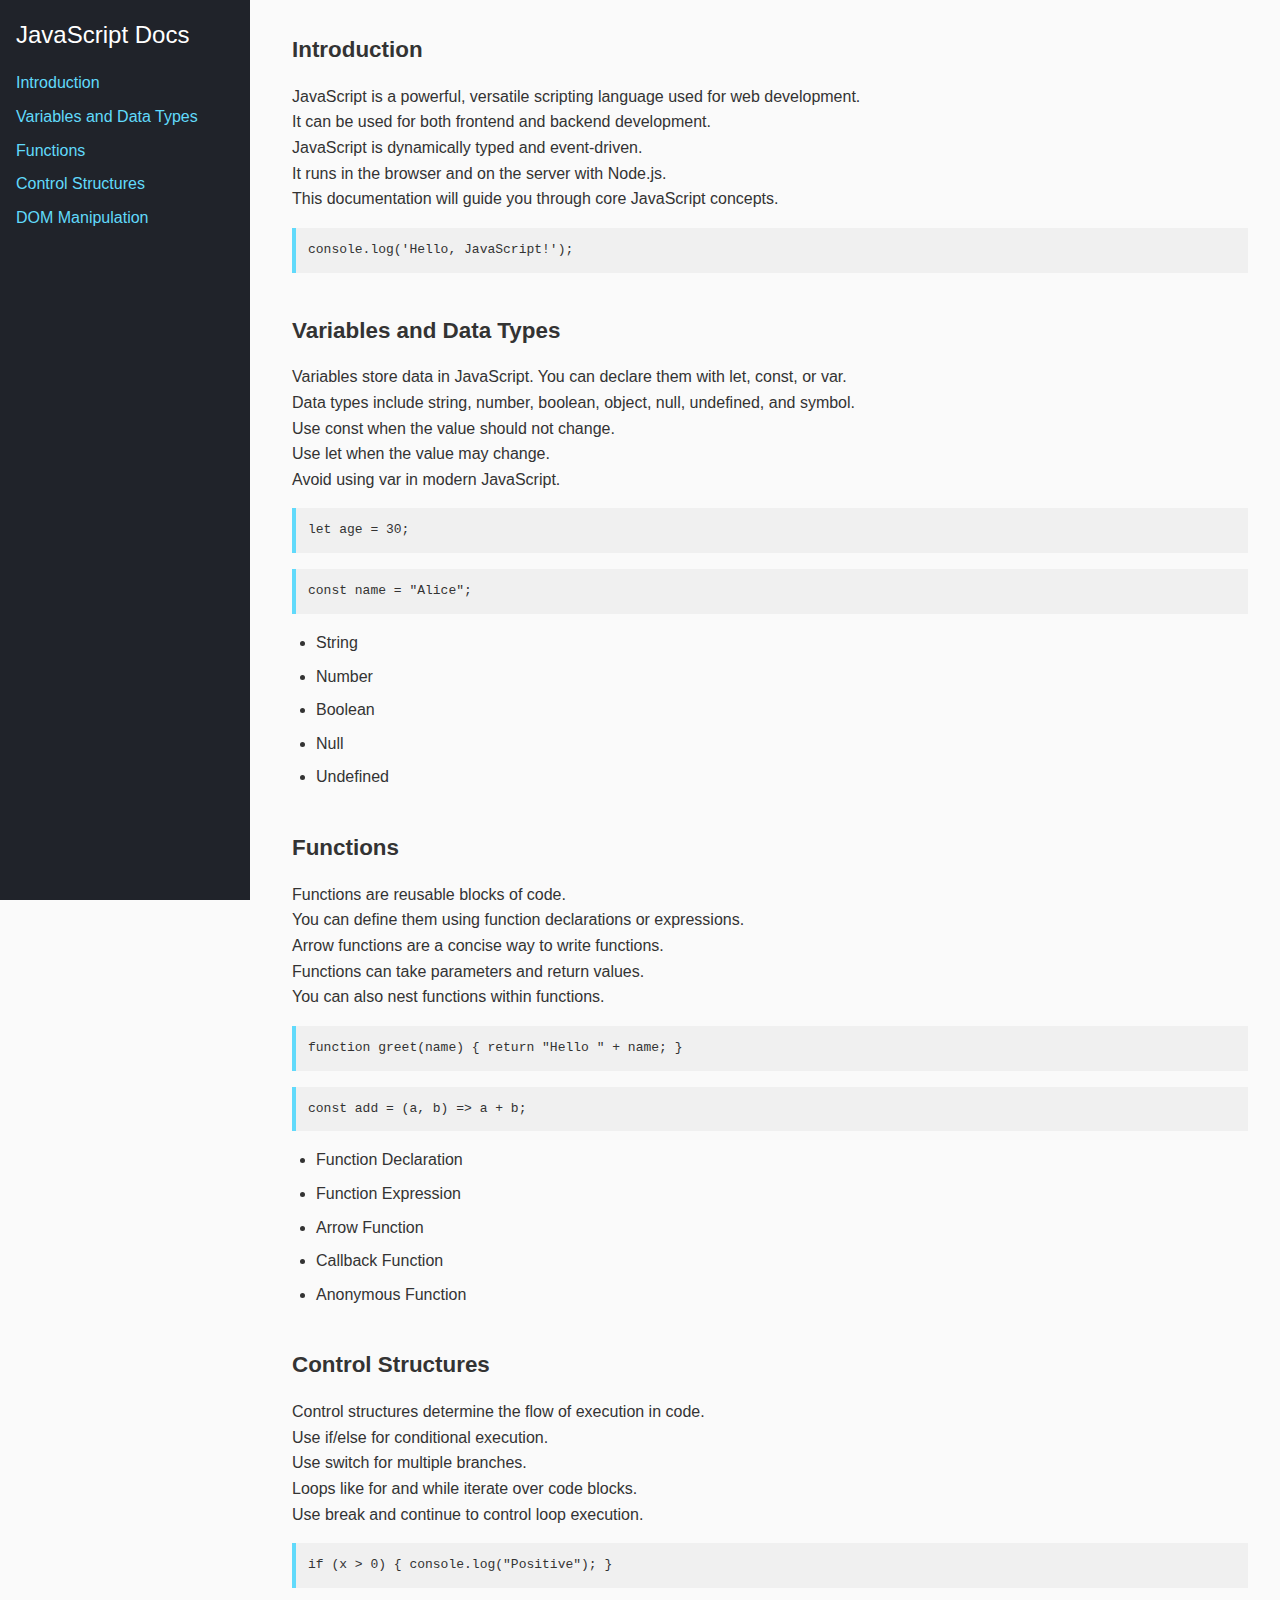
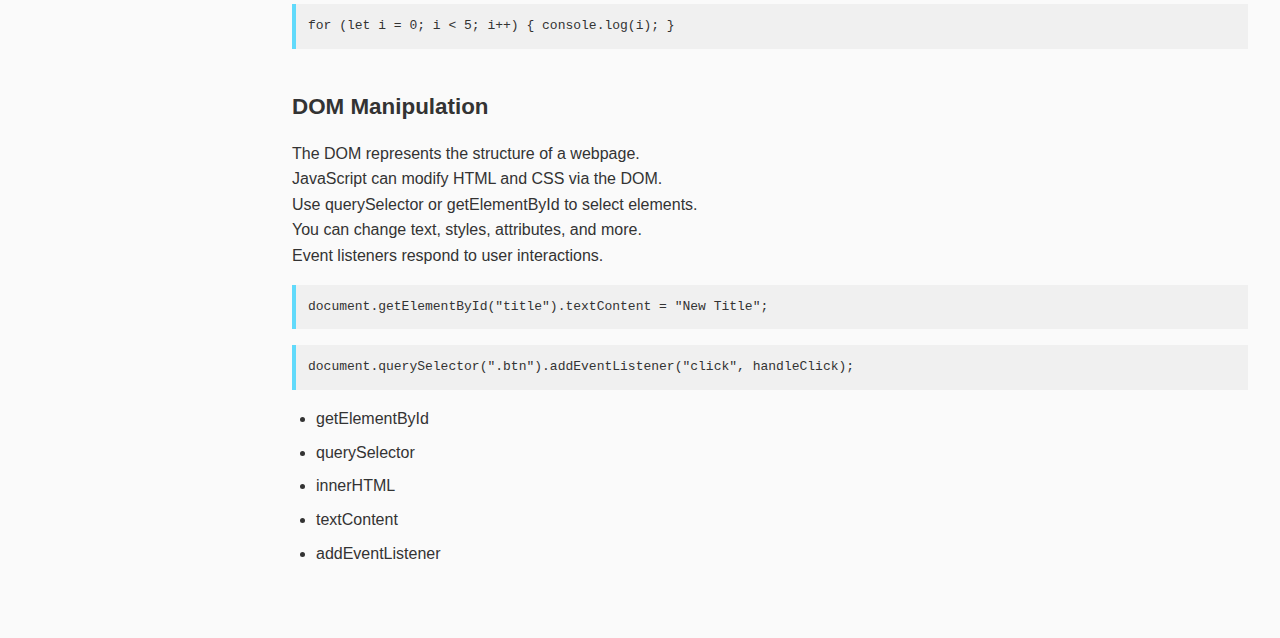
<file: index.html>
<!DOCTYPE html>
<html>
  <head>
    <meta charset="UTF-8">
    <meta http-equiv="refresh" content="0; URL='TechnicalDocPage.html'" />
    <title>Redirecting...</title>
  </head>
  <body>
    <p>Μεταφέρεσαι στη <a href="TechnicalDocPage.html">TechnicalDocPage-Site.html</a>...</p>
  </body>
</html>


<!--Note on index.html

The file index.html is included only for GitHub Pages deployment and serves as the default landing page for the live demo.
It does not contain the main application logic or functionality.-->
</file>
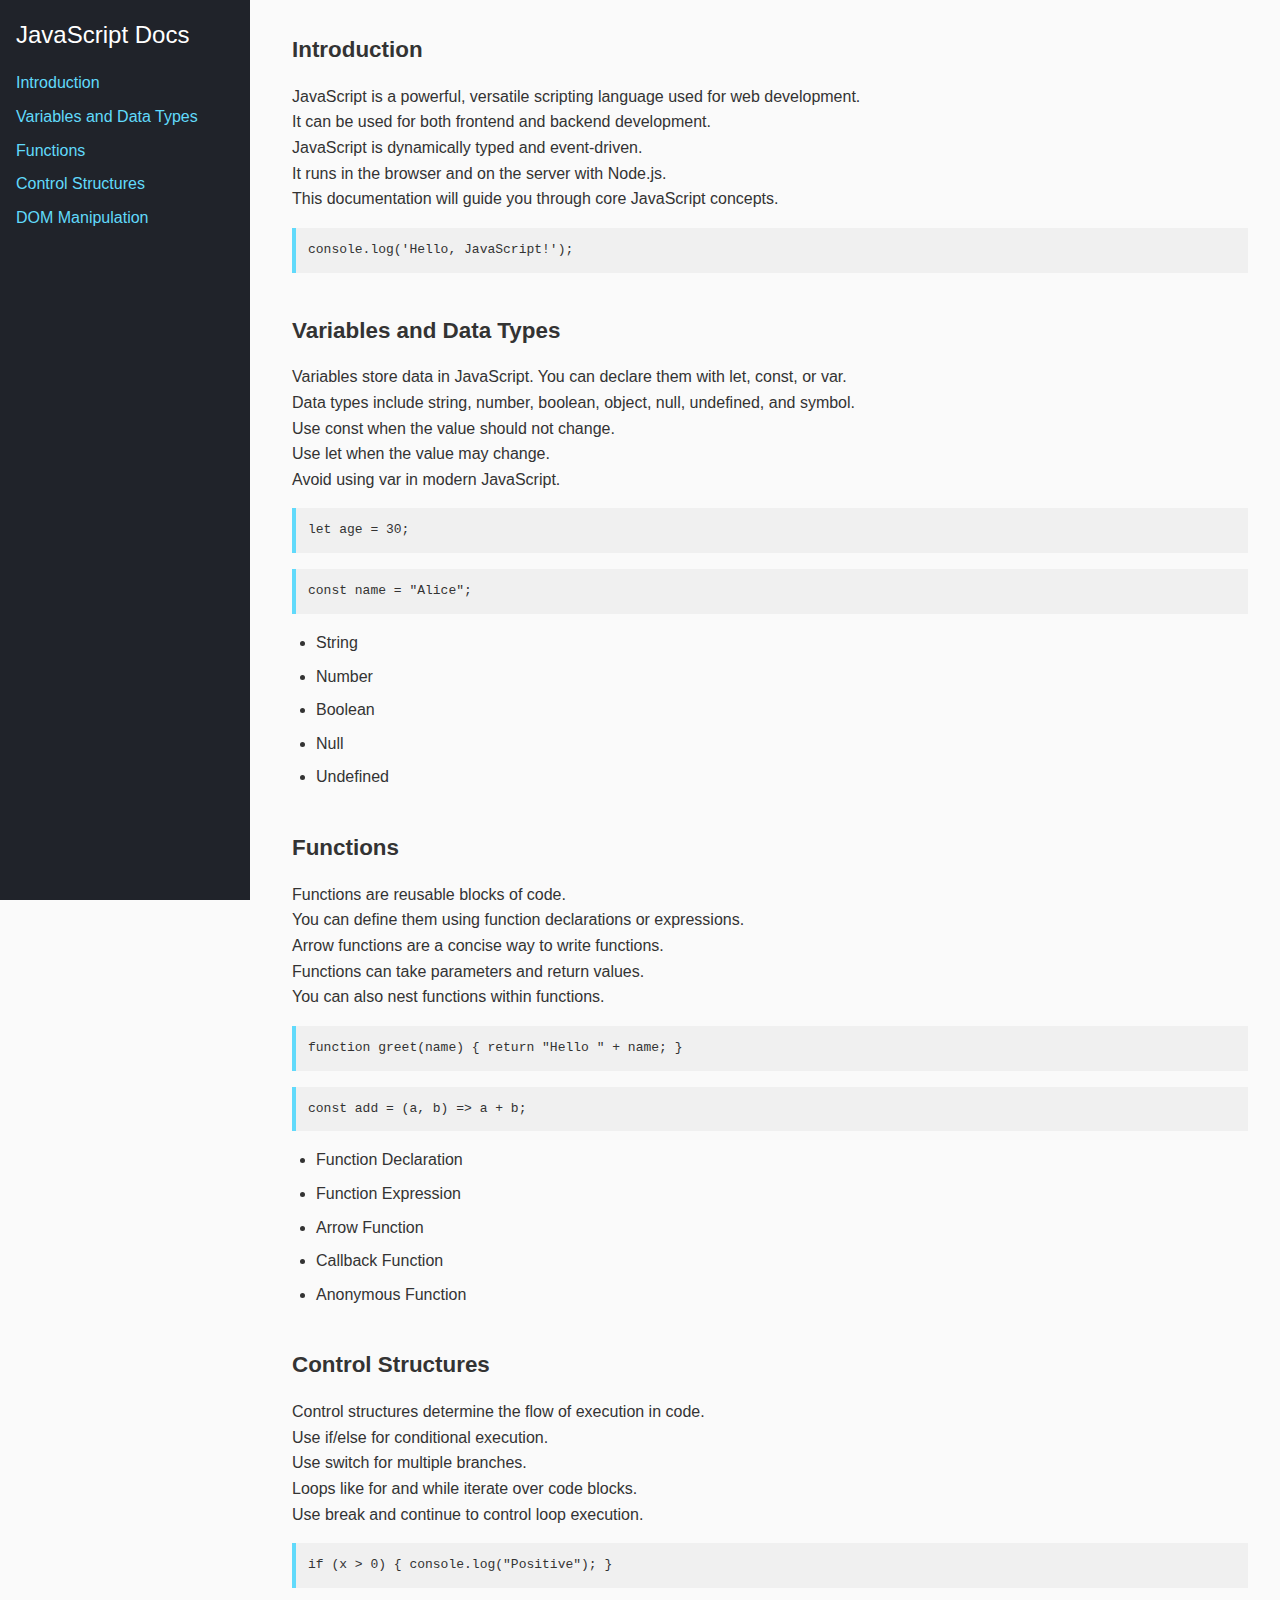
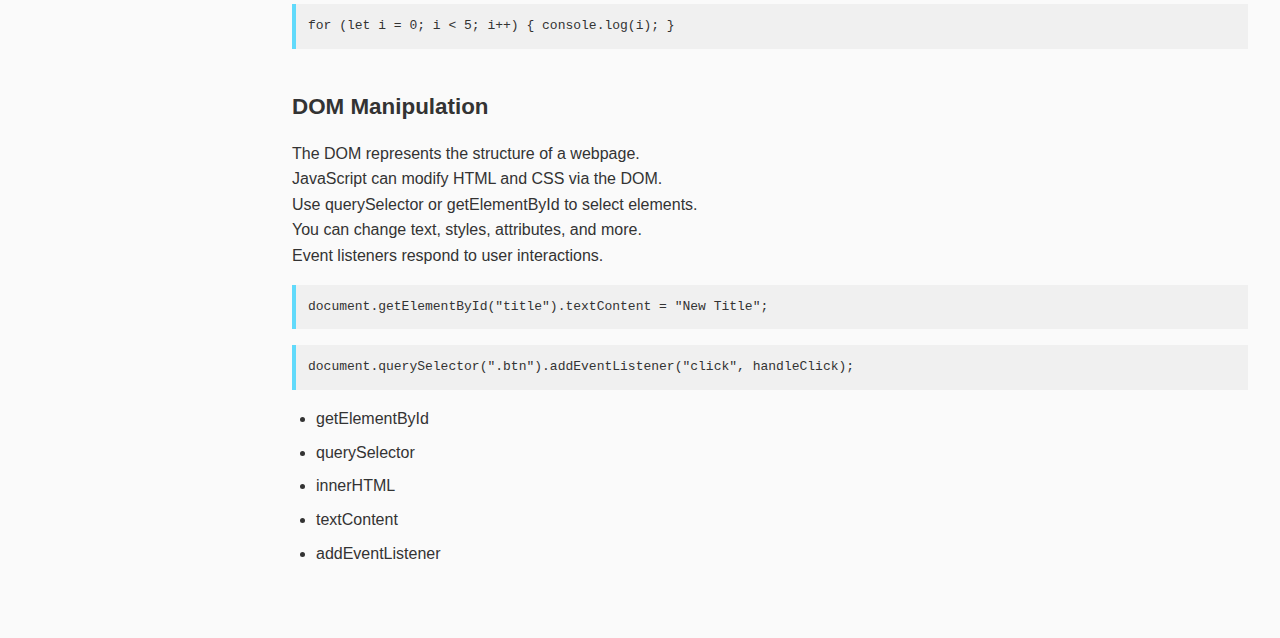
<file: TechnicalDocPage.html>
<!DOCTYPE html>
<html lang="en">
<head>
  <meta charset="UTF-8" />
  <meta name="viewport" content="width=device-width, initial-scale=1.0" />
  <title>Tech Docs: JavaScript Basics</title>
  <link rel="stylesheet" href="TechnicalDocPage.css" />
</head>
<body>
  <nav id="navbar">
    <header>JavaScript Docs</header>
    <a class="nav-link" href="#Introduction">Introduction</a>
    <a class="nav-link" href="#Variables_and_Data_Types">Variables and Data Types</a>
    <a class="nav-link" href="#Functions">Functions</a>
    <a class="nav-link" href="#Control_Structures">Control Structures</a>
    <a class="nav-link" href="#DOM_Manipulation">DOM Manipulation</a>
  </nav>

  <main id="main-doc">
    <section id="Introduction" class="main-section">
      <header>Introduction</header>
      <p>JavaScript is a powerful, versatile scripting language used for web development.</p>
      <p>It can be used for both frontend and backend development.</p>
      <p>JavaScript is dynamically typed and event-driven.</p>
      <p>It runs in the browser and on the server with Node.js.</p>
      <p>This documentation will guide you through core JavaScript concepts.</p>
      <code>console.log('Hello, JavaScript!');</code>
    </section>

    <section id="Variables_and_Data_Types" class="main-section">
      <header>Variables and Data Types</header>
      <p>Variables store data in JavaScript. You can declare them with let, const, or var.</p>
      <p>Data types include string, number, boolean, object, null, undefined, and symbol.</p>
      <p>Use const when the value should not change.</p>
      <p>Use let when the value may change.</p>
      <p>Avoid using var in modern JavaScript.</p>
      <code>let age = 30;</code>
      <code>const name = "Alice";</code>
      <ul>
        <li>String</li>
        <li>Number</li>
        <li>Boolean</li>
        <li>Null</li>
        <li>Undefined</li>
      </ul>
    </section>

    <section id="Functions" class="main-section">
      <header>Functions</header>
      <p>Functions are reusable blocks of code.</p>
      <p>You can define them using function declarations or expressions.</p>
      <p>Arrow functions are a concise way to write functions.</p>
      <p>Functions can take parameters and return values.</p>
      <p>You can also nest functions within functions.</p>
      <code>function greet(name) { return "Hello " + name; }</code>
      <code>const add = (a, b) => a + b;</code>
      <ul>
        <li>Function Declaration</li>
        <li>Function Expression</li>
        <li>Arrow Function</li>
        <li>Callback Function</li>
        <li>Anonymous Function</li>
      </ul>
    </section>

    <section id="Control_Structures" class="main-section">
      <header>Control Structures</header>
      <p>Control structures determine the flow of execution in code.</p>
      <p>Use if/else for conditional execution.</p>
      <p>Use switch for multiple branches.</p>
      <p>Loops like for and while iterate over code blocks.</p>
      <p>Use break and continue to control loop execution.</p>
      <code>if (x > 0) { console.log("Positive"); }</code>
      <code>for (let i = 0; i < 5; i++) { console.log(i); }</code>
    </section>

    <section id="DOM_Manipulation" class="main-section">
      <header>DOM Manipulation</header>
      <p>The DOM represents the structure of a webpage.</p>
      <p>JavaScript can modify HTML and CSS via the DOM.</p>
      <p>Use querySelector or getElementById to select elements.</p>
      <p>You can change text, styles, attributes, and more.</p>
      <p>Event listeners respond to user interactions.</p>
      <code>document.getElementById("title").textContent = "New Title";</code>
      <code>document.querySelector(".btn").addEventListener("click", handleClick);</code>
      <ul>
        <li>getElementById</li>
        <li>querySelector</li>
        <li>innerHTML</li>
        <li>textContent</li>
        <li>addEventListener</li>
      </ul>
    </section>
  </main>
</body>
</html>
</file>
<file: TechnicalDocPage.css>
/* Reset and base styles */
* {
  box-sizing: border-box;
  margin: 0;
  padding: 0;
}

body {
  font-family: 'Segoe UI', sans-serif;
  line-height: 1.6;
  color: #333;
  background: #fafafa;
  display: flex;
}

/* Navbar */
#navbar {
  background-color: #20232a;
  color: white;
  width: 250px;
  min-height: 100vh;
  padding: 1rem;
  position: fixed;
  overflow-y: auto;
}

#navbar header {
  font-size: 1.5rem;
  margin-bottom: 1rem;
}

.nav-link {
  display: block;
  color: #61dafb;
  text-decoration: none;
  margin: 0.5rem 0;
}

.nav-link:hover {
  color: #21a1f1;
}

/* Main documentation */
#main-doc {
  margin-left: 260px;
  padding: 2rem;
  flex: 1;
}

.main-section {
  margin-bottom: 2.5rem;
}

.main-section header {
  font-size: 1.4rem;
  font-weight: bold;
  margin-bottom: 1rem;
}

code {
  display: block;
  background: #f0f0f0;
  padding: 0.75rem;
  margin: 1rem 0;
  border-left: 4px solid #61dafb;
  font-family: monospace;
}

ul {
  margin: 1rem 0;
  padding-left: 1.5rem;
}

li {
  margin-bottom: 0.5rem;
}

/* Responsive design */
@media (max-width: 768px) {
  body {
    flex-direction: column;
  }

  #navbar {
    width: 100%;
    position: relative;
    min-height: auto;
  }

  #main-doc {
    margin-left: 0;
    padding: 1rem;
  }
}
</file>
